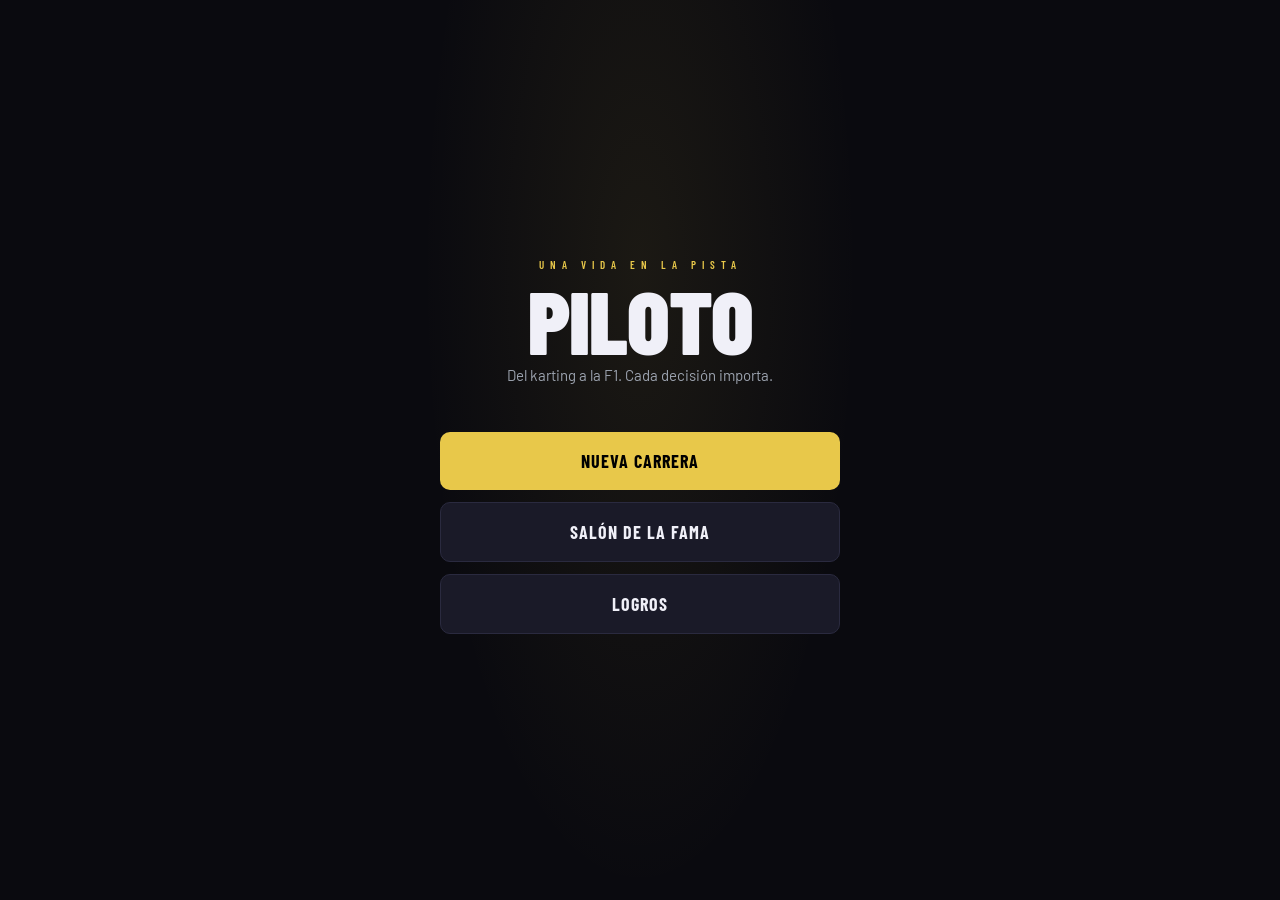
<file: index.html>
<!DOCTYPE html>
<html lang="es">

<head>
  <meta charset="UTF-8">
  <meta name="viewport" content="width=device-width, initial-scale=1.0, maximum-scale=1.0, user-scalable=no">
  <title>PILOTO — Tu carrera deportiva</title>
  <link rel="stylesheet" href="styles.css">
</head>

<body>
  <div id="app">

    <!-- TOP BAR (shown after creation) -->
    <div class="topbar" id="topbar" style="display:none">
      <div>
        <div class="pilot-name" id="tb-name">—</div>
        <div class="label"><span id="tb-academy" style="margin-right:4px"></span><span id="tb-cat">—</span></div>
      </div>
      <div style="display:flex;gap:16px;align-items:center">
        <div class="label" style="font-size:14px;color:var(--accent)">OVR: <span id="tb-ovr">40</span></div>
        <div class="label" style="font-size:14px;color:var(--accent)">⭐ <span id="tb-rep">0</span></div>
        <div class="money" id="tb-money">$0</div>
      </div>
    </div>

    <!-- CATEGORY PATH (shown in game) -->
    <div style="padding: 8px 20px 0; display:none" id="path-bar">
      <div class="path-row" id="path-row"></div>
    </div>

    <!-- ══════════════════════════════════════════════
       SCREEN: TITLE
  ══════════════════════════════════════════════ -->
    <div class="screen active" id="screen-title">
      <div class="label eyebrow">Una vida en la pista</div>
      <div class="display">PILOTO</div>
      <div class="tagline">Del karting a la F1. Cada decisión importa.</div>
      <div class="title-actions">
        <button class="btn btn-primary" onclick="goto('screen-create')">NUEVA CARRERA</button>
        <button class="btn btn-secondary" onclick="showHallOfFame()" style="margin-top:12px;width:100%">SALÓN DE LA
          FAMA</button>
        <button class="btn btn-secondary" onclick="showAchievements()" style="margin-top:12px;width:100%">LOGROS</button>
      </div>
    </div>

    <!-- ══════════════════════════════════════════════
       SCREEN: CREATE PILOT
  ══════════════════════════════════════════════ -->
    <div class="screen" id="screen-create">
      <div class="stripe"></div>
      <div class="heading" style="margin-bottom:6px">Tu piloto</div>
      <div class="sub" style="margin-bottom:24px">Configurá tu carrera antes de empezar</div>

      <div class="scroll-content">
        <div class="section-title">Apellido</div>
        <input type="text" id="pilot-name" placeholder="Apellido" maxlength="24" style="margin-bottom:20px">

        <div class="section-title">Número de carrera</div>
        <input type="number" id="pilot-number" placeholder="Nº" min="1" max="99" style="margin-bottom:20px">

        <div class="section-title">Nacionalidad</div>
        <div class="nat-grid" id="nat-grid" style="margin-bottom:24px"></div>

        <div class="section-title">Talento inicial</div>
        <div id="talent-list"></div>
        <div style="height:24px"></div>
      </div>
      <button class="btn btn-primary" onclick="startGame()" style="margin-top:12px">COMENZAR</button>
    </div>

    <!-- ══════════════════════════════════════════════
       SCREEN: PRESEASON
  ══════════════════════════════════════════════ -->
    <div class="screen" id="screen-preseason">
      <div class="stripe"></div>
      <div class="label" id="pre-season-label">Temporada 2024</div>
      <div class="heading" id="pre-cat-label" style="margin-bottom:4px">Karting</div>
      <div class="sub" id="pre-team-label" style="margin-bottom:20px">Equipo: —</div>

      <hr class="thin" style="margin-top:0">
      <div class="section-title">Estadísticas del piloto</div>
      <div id="stats-display" style="margin-bottom:20px"></div>

      <hr class="thin">
      <div class="section-title">Pretemporada — elige UNA actividad</div>
      <div id="preseason-activities" class="scroll-content" style="flex: none; margin-bottom: 20px;"></div>

      
      <button class="btn btn-ghost btn-sm" onclick="goto('screen-upgrades')" style="margin-top:8px">🔧 Comprar mejoras
        ($<span id="money-display2">0</span>)</button>
    </div>

    <!-- ══════════════════════════════════════════════
       SCREEN: SIMULATING
  ══════════════════════════════════════════════ -->
    <div class="screen" id="screen-simulating"
      style="justify-content:center;align-items:center;text-align:center;gap:20px">
      <div class="label">Simulando temporada</div>
      <div class="heading" id="sim-cat">Formula Regional</div>
      <div style="width:100%;background:var(--border);border-radius:2px;overflow:hidden;height:3px;margin:8px 0">
        <div class="load-bar" id="load-bar" style="--dur:200s"></div>
      </div>
      <div class="sub" id="sim-status">Calculando resultados...</div>
    </div>

    <!-- ══════════════════════════════════════════════
       SCREEN: SEASON SUMMARY
  ══════════════════════════════════════════════ -->
    <div class="screen" id="screen-summary">
      <div class="label" id="sum-season-label">Temporada 2024</div>
      <div class="heading" id="sum-cat-label" style="margin-bottom:16px">Karting</div>

      <div class="scroll-content">
        <div style="text-align:center" id="sum-verdict-wrap"></div>
        <div id="sum-hero"></div>
        <div class="stat-grid-3" id="sum-grid" style="margin-bottom:16px"></div>

        <div id="sum-accordions"></div>
        <div id="sum-highlights"></div>
      </div>

      <button class="btn btn-primary" onclick="afterSummary()" id="btn-continue" style="margin-top:12px">CONTINUAR →</button>
    </div>
    <canvas id="confetti-canvas" style="display:none"></canvas>


    <!-- ══════════════════════════════════════════════
       SCREEN: RANDOM EVENT
  ══════════════════════════════════════════════ -->
    <div class="screen" id="screen-event" style="justify-content:center">
      <div class="label" style="margin-bottom:8px">Evento especial</div>
      <div class="card" style="margin-bottom:24px">
        <div style="font-size:36px;margin-bottom:8px" id="ev-icon">⚡</div>
        <div class="heading" id="ev-title" style="margin-bottom:8px">Título del evento</div>
        <div class="sub" id="ev-desc">Descripción del evento que ocurrió en la temporada.</div>
      </div>
      <div class="section-title">Tu decisión</div>
      <div id="ev-choices"></div>
    </div>

    <!-- ══════════════════════════════════════════════
       SCREEN: MINIGAME
  ══════════════════════════════════════════════ -->

    

    <div class="screen" id="screen-minigame" style="justify-content:center">
      <div class="label" style="margin-bottom:8px">🏁 Momento decisivo</div>
      <div class="card" style="margin-bottom:24px;border-color:var(--accent)">
        <div style="font-size:32px;margin-bottom:8px" id="mg-icon">🏎️</div>
        <div class="heading" id="mg-title" style="margin-bottom:6px">Título</div>
        <div class="sub" id="mg-desc">Descripción</div>
      </div>
      <div class="section-title">¿Qué hacés?</div>
      <div id="mg-choices"></div>
    </div>

    <!-- ══════════════════════════════════════════════
       SCREEN: INTERACTIVE MINIGAME INTRO
  ══════════════════════════════════════════════ -->
    <div class="screen" id="screen-img-intro" style="justify-content:center;align-items:center;text-align:center">
      <div class="label" style="margin-bottom:8px" id="img-intro-label">🏎️ Minijuego Interactivo</div>
      <div style="font-size:72px;margin-bottom:20px" id="img-intro-icon">🚦</div>
      <div class="heading" style="margin-bottom:12px;font-size:24px" id="img-intro-title">Título</div>
      <div class="card" style="margin-bottom:24px;text-align:left" id="img-intro-card">
        <div class="sub" style="margin-bottom:16px" id="img-intro-situation">Situación...</div>
        <div style="border-top:1px solid var(--border);padding-top:14px;margin-top:4px">
          <div class="label" style="margin-bottom:8px;color:var(--accent)">🎮 Cómo jugar</div>
          <div class="sub" id="img-intro-instructions">Instrucciones...</div>
        </div>
      </div>
      <button class="btn btn-primary" id="img-intro-btn" style="max-width:280px">¡EMPEZAR!</button>
    </div>

    <!-- ══════════════════════════════════════════════
       SCREEN: INTERACTIVE MINIGAME PLAY
  ══════════════════════════════════════════════ -->
    <div class="screen" id="screen-img-play" style="justify-content:center;align-items:center;text-align:center">
      <div class="label" style="margin-bottom:8px" id="img-play-label">🏁 En pista</div>
      <div id="img-countdown" style="display:none;position:fixed;inset:0;background:rgba(0,0,0,0.85);z-index:100;align-items:center;justify-content:center;flex-direction:column">
        <div class="label" style="margin-bottom:12px;color:var(--muted)">Preparáte...</div>
        <div id="img-countdown-num" style="font-family:'Barlow Condensed',sans-serif;font-weight:900;font-size:120px;color:var(--accent);line-height:1">3</div>
      </div>
      <div id="img-game-area" style="width:100%;max-width:360px"></div>
    </div>

    <!-- ══════════════════════════════════════════════
       SCREEN: CONTRACTS
  ══════════════════════════════════════════════ -->
    <div class="screen" id="screen-contracts">
      <div class="stripe"></div>
      <div class="heading" style="margin-bottom:4px">Ofertas de equipos</div>
      <div class="sub" style="margin-bottom:24px">Elegí dónde correr la próxima temporada</div>
      <div id="contracts-list" class="scroll-content"></div>
    </div>

    <!-- ══════════════════════════════════════════════
       SCREEN: UPGRADES
  ══════════════════════════════════════════════ -->
    <div class="screen" id="screen-upgrades">
      <div class="stripe"></div>
      <div class="heading" style="margin-bottom:4px">Mejoras personales</div>
      <div class="sub" style="margin-bottom:6px">Inversiones que te acompañan toda la carrera</div>
      <div class="label" style="margin-bottom:20px">Dinero disponible: <span id="upgrade-money"
          style="color:var(--accent)">$0</span></div>
      <div class="scroll-content">
        <div id="upgrades-list"></div>
      </div>
      <button class="btn btn-secondary" onclick="goto('screen-preseason')" style="margin-top:12px">← VOLVER</button>
    </div>

    <!-- ══════════════════════════════════════════════
       SCREEN: RETIREMENT
  ══════════════════════════════════════════════ -->
    <div class="screen" id="screen-retirement">
      <div class="label" style="margin-bottom:4px" id="ret-years">2024 — 2030</div>
      <div class="heading" style="margin-bottom:16px" id="ret-name">Marco Rossi</div>

      <div id="ret-legacy-banner" style="margin-bottom:20px"></div>

      <div class="section-title">Carrera completa</div>
      <div class="card" style="margin-bottom:16px">
        <div id="ret-stats-rows"></div>
      </div>

      <div class="section-title">Historia</div>
      <div class="card" style="margin-bottom:24px">
        <div id="ret-history-rows"></div>
      </div>

      <div class="section-title">Línea de tiempo</div>
      <div class="card" style="margin-bottom:24px; max-height: 400px; overflow-y: auto;">
        <div id="ret-timeline-rows"></div>
      </div>

      <button class="btn btn-primary" style="width:100%" onclick="endCareerAndSave()">VOLVER AL MENÚ</button>
    </div>

    <!-- ══════════════════════════════════════════════
       SCREEN: HALL OF FAME
  ══════════════════════════════════════════════ -->
    <div class="screen" id="screen-hof">
      <div class="stripe"></div>
      <div class="heading" style="margin-bottom:6px">Salón de la Fama</div>
      <div class="sub" style="margin-bottom:24px">Leyendas que dejaron su marca en la pista</div>

      <div class="scroll-content" id="hof-list" style="margin-bottom:24px; padding-bottom:80px">
        <!-- Leyendas inyectadas acá -->
      </div>

      <div style="position:absolute;bottom:20px;left:20px;right:20px;">
        <button class="btn btn-secondary" style="width:100%" onclick="goto('screen-title')">VOLVER AL MENÚ</button>
      </div>
    </div>

  
    <!-- ══════════════════════════════════════════════
       SCREEN: ACHIEVEMENTS
  ══════════════════════════════════════════════ -->
    <div class="screen" id="screen-achievements">
      <div class="stripe"></div>
      <div class="heading" style="margin-bottom:6px">Tus Logros</div>
      <div class="sub" style="margin-bottom:24px">Tus marcas históricas como piloto</div>

      <div class="scroll-content" id="achievements-list" style="margin-bottom:24px; padding-bottom:80px">
        <!-- Progreso + Logros se inyectan acá -->
      </div>
      
      <div class="fixed-bottom">
        <button class="btn btn-secondary" onclick="goto('screen-title')">VOLVER</button>
      </div>
    </div>
    
    <div id="toast-container"></div>
    <div id="ach-modal-overlay" class="ach-modal-overlay" onclick="closeAchievementModal()"></div>
    <div id="standings-modal-overlay" class="ach-modal-overlay" onclick="closeStandingsModal()"></div>

  </div><!-- #app -->

  <script src="script.js?v=1788400763429"></script>
</body>

</html>
</file>
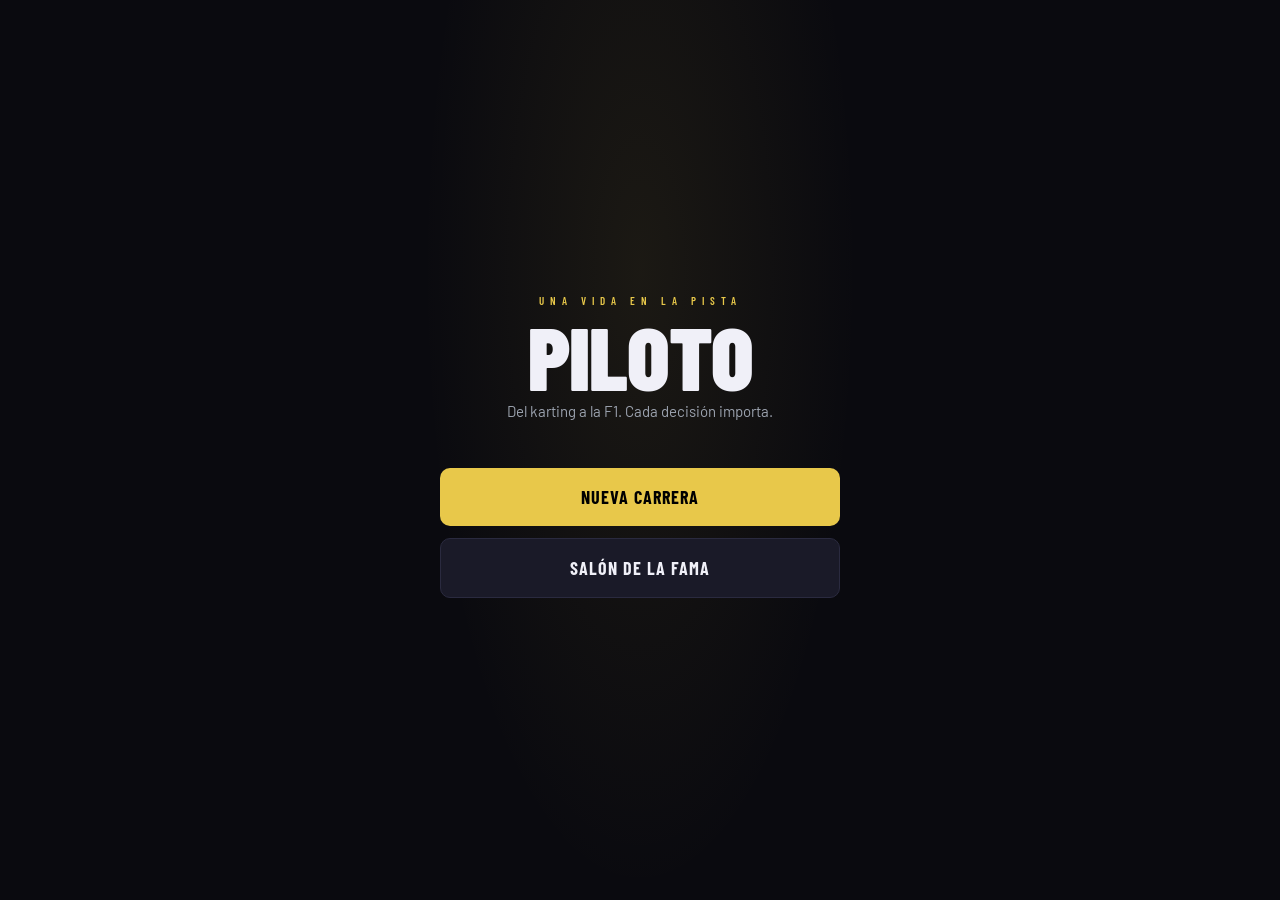
<file: piloto.html>
<!DOCTYPE html>
<html lang="es">

<head>
  <meta charset="UTF-8">
  <meta name="viewport" content="width=device-width, initial-scale=1.0, maximum-scale=1.0, user-scalable=no">
  <title>PILOTO — Tu carrera deportiva</title>
  <link rel="stylesheet" href="styles.css">
</head>

<body>
  <div id="app">

    <!-- TOP BAR (shown after creation) -->
    <div class="topbar" id="topbar" style="display:none">
      <div>
        <div class="pilot-name" id="tb-name">—</div>
        <div class="label" id="tb-cat">—</div>
      </div>
      <div style="display:flex;gap:16px;align-items:center">
        <div class="label" style="font-size:14px;color:var(--accent)">OVR: <span id="tb-ovr">40</span></div>
        <div class="label" style="font-size:14px;color:var(--accent)">⭐ <span id="tb-rep">0</span></div>
        <div class="money" id="tb-money">$0</div>
      </div>
    </div>

    <!-- CATEGORY PATH (shown in game) -->
    <div style="padding: 8px 20px 0; display:none" id="path-bar">
      <div class="path-row" id="path-row"></div>
    </div>

    <!-- ══════════════════════════════════════════════
       SCREEN: TITLE
  ══════════════════════════════════════════════ -->
    <div class="screen active" id="screen-title">
      <div class="label eyebrow">Una vida en la pista</div>
      <div class="display">PILOTO</div>
      <div class="tagline">Del karting a la F1. Cada decisión importa.</div>
      <div class="title-actions">
        <button class="btn btn-primary" onclick="goto('screen-create')">NUEVA CARRERA</button>
        <button class="btn btn-secondary" onclick="showHallOfFame()" style="margin-top:12px;width:100%">SALÓN DE LA
          FAMA</button>
      </div>
    </div>

    <!-- ══════════════════════════════════════════════
       SCREEN: CREATE PILOT
  ══════════════════════════════════════════════ -->
    <div class="screen" id="screen-create">
      <div class="stripe"></div>
      <div class="heading" style="margin-bottom:6px">Tu piloto</div>
      <div class="sub" style="margin-bottom:24px">Configurá tu carrera antes de empezar</div>

      <div class="scroll-content">
        <div class="section-title">Nombre</div>
        <input type="text" id="pilot-name" placeholder="ej. Marco Rossi" maxlength="24" style="margin-bottom:20px">

        <div class="section-title">Número de carrera</div>
        <input type="number" id="pilot-number" placeholder="44" min="1" max="99" style="margin-bottom:20px">

        <div class="section-title">Nacionalidad</div>
        <div class="nat-grid" id="nat-grid" style="margin-bottom:24px"></div>

        <div class="section-title">Talento inicial</div>
        <div id="talent-list"></div>
        <div style="height:24px"></div>
      </div>
      <button class="btn btn-primary" onclick="startGame()" style="margin-top:12px">COMENZAR</button>
    </div>

    <!-- ══════════════════════════════════════════════
       SCREEN: PRESEASON
  ══════════════════════════════════════════════ -->
    <div class="screen" id="screen-preseason">
      <div class="stripe"></div>
      <div class="label" id="pre-season-label">Temporada 2024</div>
      <div class="heading" id="pre-cat-label" style="margin-bottom:4px">Karting</div>
      <div class="sub" id="pre-team-label" style="margin-bottom:20px">Equipo: —</div>

      <hr class="thin" style="margin-top:0">
      <div class="section-title">Estadísticas del piloto</div>
      <div id="stats-display" style="margin-bottom:20px"></div>

      <hr class="thin">
      <div class="section-title">Pretemporada — elige UNA actividad</div>
      <div id="preseason-activities" class="scroll-content"></div>

      <button class="btn btn-primary" id="btn-simulate" onclick="runSimulation()" style="margin-top:12px"
        disabled>SIMULAR TEMPORADA</button>
      <button class="btn btn-ghost btn-sm" onclick="goto('screen-upgrades')" style="margin-top:8px">🔧 Comprar mejoras
        ($<span id="money-display2">0</span>)</button>
    </div>

    <!-- ══════════════════════════════════════════════
       SCREEN: SIMULATING
  ══════════════════════════════════════════════ -->
    <div class="screen" id="screen-simulating"
      style="justify-content:center;align-items:center;text-align:center;gap:20px">
      <div class="label">Simulando temporada</div>
      <div class="heading" id="sim-cat">Formula Regional</div>
      <div style="width:100%;background:var(--border);border-radius:2px;overflow:hidden;height:3px;margin:8px 0">
        <div class="load-bar" id="load-bar" style="--dur:200s"></div>
      </div>
      <div class="sub" id="sim-status">Calculando resultados...</div>
    </div>

    <!-- ══════════════════════════════════════════════
       SCREEN: SEASON SUMMARY
  ══════════════════════════════════════════════ -->
    <div class="screen" id="screen-summary">
      <div class="label" id="sum-season-label">Temporada 2024</div>
      <div class="heading" id="sum-cat-label" style="margin-bottom:16px">Karting</div>

      <div class="stat-grid" id="sum-grid" style="margin-bottom:16px"></div>
      <div class="card" style="margin-bottom:16px">
        <div id="sum-extra-rows"></div>
      </div>

      <div id="sum-event-block"></div>

      <button class="btn btn-primary" onclick="afterSummary()" id="btn-continue">CONTINUAR →</button>
    </div>

    <!-- ══════════════════════════════════════════════
       SCREEN: RANDOM EVENT
  ══════════════════════════════════════════════ -->
    <div class="screen" id="screen-event" style="justify-content:center">
      <div class="label" style="margin-bottom:8px">Evento especial</div>
      <div class="card" style="margin-bottom:24px">
        <div style="font-size:36px;margin-bottom:8px" id="ev-icon">⚡</div>
        <div class="heading" id="ev-title" style="margin-bottom:8px">Título del evento</div>
        <div class="sub" id="ev-desc">Descripción del evento que ocurrió en la temporada.</div>
      </div>
      <div class="section-title">Tu decisión</div>
      <div id="ev-choices"></div>
    </div>

    <!-- ══════════════════════════════════════════════
       SCREEN: MINIGAME
  ══════════════════════════════════════════════ -->
    <div class="screen" id="screen-minigame" style="justify-content:center">
      <div class="label" style="margin-bottom:8px">🏁 Momento decisivo</div>
      <div class="card" style="margin-bottom:24px;border-color:var(--accent)">
        <div style="font-size:32px;margin-bottom:8px" id="mg-icon">🏎️</div>
        <div class="heading" id="mg-title" style="margin-bottom:6px">Título</div>
        <div class="sub" id="mg-desc">Descripción</div>
      </div>
      <div class="section-title">¿Qué hacés?</div>
      <div id="mg-choices"></div>
    </div>

    <!-- ══════════════════════════════════════════════
       SCREEN: CONTRACTS
  ══════════════════════════════════════════════ -->
    <div class="screen" id="screen-contracts">
      <div class="stripe"></div>
      <div class="heading" style="margin-bottom:4px">Ofertas de equipos</div>
      <div class="sub" style="margin-bottom:24px">Elegí dónde correr la próxima temporada</div>
      <div id="contracts-list" class="scroll-content"></div>
    </div>

    <!-- ══════════════════════════════════════════════
       SCREEN: UPGRADES
  ══════════════════════════════════════════════ -->
    <div class="screen" id="screen-upgrades">
      <div class="stripe"></div>
      <div class="heading" style="margin-bottom:4px">Mejoras personales</div>
      <div class="sub" style="margin-bottom:6px">Inversiones que te acompañan toda la carrera</div>
      <div class="label" style="margin-bottom:20px">Dinero disponible: <span id="upgrade-money"
          style="color:var(--accent)">$0</span></div>
      <div class="scroll-content">
        <div id="upgrades-list"></div>
      </div>
      <button class="btn btn-secondary" onclick="goto('screen-preseason')" style="margin-top:12px">← VOLVER</button>
    </div>

    <!-- ══════════════════════════════════════════════
       SCREEN: RETIREMENT
  ══════════════════════════════════════════════ -->
    <div class="screen" id="screen-retirement">
      <div class="label" style="margin-bottom:4px" id="ret-years">2024 — 2030</div>
      <div class="heading" style="margin-bottom:16px" id="ret-name">Marco Rossi</div>

      <div id="ret-legacy-banner" style="margin-bottom:20px"></div>

      <div class="section-title">Carrera completa</div>
      <div class="card" style="margin-bottom:16px">
        <div id="ret-stats-rows"></div>
      </div>

      <div class="section-title">Historia</div>
      <div class="card" style="margin-bottom:24px">
        <div id="ret-history-rows"></div>
      </div>

      <div class="section-title">Línea de tiempo</div>
      <div class="card" style="margin-bottom:24px; max-height: 400px; overflow-y: auto;">
        <div id="ret-timeline-rows"></div>
      </div>

      <button class="btn btn-primary" style="width:100%" onclick="endCareerAndSave()">VOLVER AL MENÚ</button>
    </div>

    <!-- ══════════════════════════════════════════════
       SCREEN: HALL OF FAME
  ══════════════════════════════════════════════ -->
    <div class="screen" id="screen-hof">
      <div class="stripe"></div>
      <div class="heading" style="margin-bottom:6px">Salón de la Fama</div>
      <div class="sub" style="margin-bottom:24px">Leyendas que dejaron su marca en la pista</div>

      <div class="scroll-content" id="hof-list" style="margin-bottom:24px; padding-bottom:80px">
        <!-- Leyendas inyectadas acá -->
      </div>

      <div style="position:absolute;bottom:20px;left:20px;right:20px;">
        <button class="btn btn-secondary" style="width:100%" onclick="goto('screen-title')">VOLVER AL MENÚ</button>
      </div>
    </div>

  </div><!-- #app -->

  <script src="script.js"></script>
</body>

</html>
</file>
<file: styles.css>
@import url('https://fonts.googleapis.com/css2?family=Barlow+Condensed:wght@300;400;600;700;900&family=Barlow:wght@300;400;500;600&display=swap');

  :root {
    --bg:       #0a0a0f;
    --surface:  #13131c;
    --card:     #1a1a28;
    --border:   #2a2a3f;
    --accent:   #e8c84a;
    --accent2:  #e84a4a;
    --text:     #f0f0f8;
    --muted:    #9ca3af;
    --green:    #4ade80; --success: #4ade80;
    --blue:     #60a5fa; --danger: #ef4444; --warning: #facc15; --fail: #f87171;
    --r: 10px;
  }

  * { box-sizing: border-box; margin: 0; padding: 0; -webkit-tap-highlight-color: transparent; }

  body {
    background: var(--bg);
    color: var(--text);
    font-family: 'Barlow', sans-serif;
    min-height: 100vh;
    display: flex;
    flex-direction: column;
    align-items: center;
    justify-content: flex-start;
    padding: 0;
    overflow-x: hidden;
    touch-action: manipulation;
  }

  #app {
    width: 100%;
    max-width: 440px;
    min-height: 100vh;
    display: flex;
    flex-direction: column;
    position: relative;
  }

  /* ── SCREENS ── */
  .screen {
    display: none;
    flex-direction: column;
    flex: 1;
    padding: 24px 20px 32px;
    animation: fadeIn .25s ease;
  }
  .screen.active { display: flex; }
  @keyframes fadeIn { from { opacity:0; transform:translateY(8px); } to { opacity:1; transform:none; } }

  /* ── TYPOGRAPHY ── */
  .display {
    font-family: 'Barlow Condensed', sans-serif;
    font-weight: 900;
    font-size: 56px;
    line-height: .95;
    letter-spacing: -1px;
    text-transform: uppercase;
  }
  .label {
    font-family: 'Barlow Condensed', sans-serif;
    font-weight: 600;
    font-size: 11px;
    letter-spacing: 3px;
    text-transform: uppercase;
    color: var(--muted);
  }
  .heading {
    font-family: 'Barlow Condensed', sans-serif;
    font-weight: 700;
    font-size: 28px;
    text-transform: uppercase;
    letter-spacing: .5px;
  }
  .sub { font-size: 14px; color: var(--muted); line-height: 1.5; }

  /* ── BUTTONS ── */
  .btn {
    width: 100%;
    padding: 18px 20px;
    border: none;
    border-radius: var(--r);
    font-family: 'Barlow Condensed', sans-serif;
    font-weight: 700;
    font-size: 18px;
    letter-spacing: 1px;
    text-transform: uppercase;
    cursor: pointer;
    transition: transform .1s, opacity .1s;
    outline: none;
    touch-action: manipulation;
    -webkit-user-select: none;
    user-select: none;
  }
  .btn:active { transform: scale(.97); opacity: .85; }
  .btn-primary { background: var(--accent); color: #000; }
  .btn-secondary { background: var(--card); color: var(--text); border: 1px solid var(--border); }
  .btn-danger { background: var(--accent2); color: #fff; }
  .btn-ghost { background: transparent; color: var(--muted); font-size: 14px; border: 1px solid var(--border); }
  .btn + .btn { margin-top: 10px; }
  .btn-sm { padding: 12px 16px; font-size: 15px; }

  /* ── CARDS ── */
  .card {
    background: var(--card);
    border: 1px solid var(--border);
    border-radius: var(--r);
    padding: 18px;
  }
  .card + .card { margin-top: 10px; }
  .card.selected { border-color: var(--accent); }
  .card.selectable { cursor: pointer; transition: border-color .15s; }
  .card.selectable:active, .card.selectable.touch-hover { border-color: var(--accent); }

  /* ── DIVIDER ── */
  hr.thin { border: none; border-top: 1px solid var(--border); margin: 20px 0; }

  /* ── STAT ROW ── */
  .stat-grid { display: grid; grid-template-columns: 1fr 1fr; gap: 10px; }
  .stat-box { background: var(--surface); border-radius: 8px; padding: 14px 12px; }
  .stat-box .val {
    font-family: 'Barlow Condensed', sans-serif;
    font-weight: 900;
    font-size: 32px;
    color: var(--accent);
    line-height: 1;
  }
  .stat-box .val.good { color: var(--green); }
  .stat-box .val.bad  { color: var(--accent2); }
  .stat-box .key { font-size: 11px; color: var(--muted); margin-top: 3px; letter-spacing: 1px; text-transform: uppercase; }

  /* ── SKILL BARS ── */
  .skill-row { display: flex; align-items: center; gap: 10px; margin-bottom: 10px; }
  .skill-name { font-size: 13px; color: var(--muted); width: 90px; flex-shrink: 0; }
  .skill-bar { flex: 1; height: 6px; background: var(--border); border-radius: 3px; overflow: hidden; }
  .skill-fill { height: 100%; background: var(--accent); border-radius: 3px; transition: width .4s ease; }
  .skill-val { font-family: 'Barlow Condensed', sans-serif; font-weight: 700; font-size: 15px; width: 28px; text-align: right; }

  /* ── BADGE ── */
  .badge {
    display: inline-block;
    padding: 3px 10px;
    border-radius: 20px;
    font-size: 11px;
    font-weight: 600;
    letter-spacing: 1px;
    text-transform: uppercase;
  }
  .badge-gold { background: rgba(232,200,74,.15); color: var(--accent); border: 1px solid rgba(232,200,74,.3); }
  .badge-red  { background: rgba(232,74,74,.15);  color: var(--accent2); border: 1px solid rgba(232,74,74,.3); }
  .badge-green{ background: rgba(74,232,122,.15); color: var(--green);  border: 1px solid rgba(74,232,122,.3); }
  .badge-blue { background: rgba(74,144,232,.15); color: var(--blue);   border: 1px solid rgba(74,144,232,.3); }
  .badge-grey { background: rgba(112,112,160,.15); color: var(--muted);  border: 1px solid var(--border); }

  /*  TOP BAR  */
  .topbar {
    display: flex;
    align-items: center;
    justify-content: space-between;
    padding: 16px 20px 0;
    flex-shrink: 0;
    transition: box-shadow 0.5s ease-out, border-color 0.5s ease-out;
    border-top: 1px solid var(--team-color, transparent);
    border-bottom: 1px solid var(--team-color, transparent);
    box-shadow: 0 4px 15px -5px var(--team-color-shadow, transparent);
  }
  .topbar .pilot-name { font-family: 'Barlow Condensed',sans-serif; font-weight: 700; font-size: 17px; letter-spacing: .5px; }
  .topbar .money { font-variant-numeric: tabular-nums; font-family: 'Barlow Condensed',sans-serif; font-size: 17px; font-weight: 600; color: var(--accent); }

  /* ── PROGRESS PATH ── */
  .path-row { display: flex; gap: 4px; align-items: center; justify-content: space-evenly; overflow-x: auto; padding-bottom: 4px; scrollbar-width: none; -webkit-overflow-scrolling: touch; }
  .path-row::-webkit-scrollbar { display: none; }
  .path-step { font-size: 12px; font-weight: 700; letter-spacing: .5px; padding: 5px 12px; border-radius: 20px; white-space: nowrap; flex-shrink: 0; display:inline-flex; align-items:center; gap:5px; }
  .path-step.done { background: rgba(74,232,122,.1); color: var(--green); }
  .path-step.current { background: var(--accent); color: #000; }
  .path-step.future { background: var(--surface); color: var(--muted); }
  .path-arrow { color: var(--muted); font-size: 14px; flex-shrink: 0; }

  /* ── RARITY ── */
  .rarity-common    { border-left: 3px solid var(--border); }
  .rarity-rare      { border-left: 3px solid var(--blue); }
  .rarity-legendary { border-left: 3px solid var(--accent); }

  /* ── OFFER CARD ── */
  .offer-card { position: relative; }
  .offer-star { color: var(--accent); font-size: 14px; }
  .offer-prob { font-size: 13px; }

  /* ── MINIGAME ── */
  .minigame-choice { padding: 20px; background: var(--card); border: 1px solid var(--border); border-radius: var(--r); cursor: pointer; transition: border-color .15s, transform .1s; text-align: left; }
  .minigame-choice:active { transform: scale(.97); }
  .minigame-choice h3 { font-family: 'Barlow Condensed',sans-serif; font-weight: 700; font-size: 20px; }
  .minigame-choice p { font-size: 13px; color: var(--muted); margin-top: 4px; }
  .minigame-choice + .minigame-choice { margin-top: 10px; }

  /* ── COUNTDOWN FLASH ── */
  @keyframes flashIn {
    0%   { opacity:0; transform:scale(1.3); }
    40%  { opacity:1; transform:scale(1); }
    80%  { opacity:1; }
    100% { opacity:0; }
  }
  .flash-number {
    position: fixed;
    top: 50%; left: 50%;
    transform: translate(-50%,-50%);
    font-family: 'Barlow Condensed',sans-serif;
    font-weight: 900;
    font-size: 120px;
    color: var(--accent);
    pointer-events: none;
    animation: flashIn 1s ease forwards;
    z-index: 100;
  }

  /* ── SPIN ANIMATION ── */
  @keyframes spin { to { transform: rotate(360deg); } }
  .spinner { width: 32px; height: 32px; border: 3px solid var(--border); border-top-color: var(--accent); border-radius: 50%; animation: spin .8s linear infinite; margin: 0 auto; }

  /* ── SCREEN: TITLE ── */
  #screen-title {
    justify-content: center;
    align-items: center;
    text-align: center;
    gap: 0;
    background: radial-gradient(ellipse at 50% 30%, rgba(232,200,74,.08) 0%, transparent 70%);
  }
  #screen-title .eyebrow { letter-spacing: 6px; color: var(--accent); margin-bottom: 12px; }
  #screen-title .display { font-size: 88px; line-height: .85; margin-bottom: 8px; }
  #screen-title .tagline { font-size: 15px; color: var(--muted); margin-bottom: 48px; }
  #screen-title .title-actions { width: 100%; }

  /* ── STRIPE ACCENT ── */
  .stripe { width: 40px; height: 4px; background: var(--accent); border-radius: 2px; margin-bottom: 16px; }

  /* ── NATIONALITY GRID ── */
  .nat-grid { display: grid; grid-template-columns: repeat(4, 1fr); gap: 8px; max-height: 140px; overflow-y: auto; padding-right: 4px; }
  .nat-grid::-webkit-scrollbar { width: 6px; }
  .nat-grid::-webkit-scrollbar-thumb { background: var(--border); border-radius: 3px; }
  .nat-btn { background: var(--surface); border: 1px solid var(--border); border-radius: 8px; padding: 10px 4px; text-align: center; cursor: pointer; font-size: 20px; transition: border-color .15s; }
  .nat-btn.selected { border-color: var(--accent); background: rgba(232,200,74,.08); }
  .nat-btn span { display: block; font-size: 10px; color: var(--muted); margin-top: 2px; }

  /* ── TALENT GRID ── */
  .talent-btn { background: var(--card); border: 1px solid var(--border); border-radius: var(--r); padding: 16px; cursor: pointer; transition: border-color .15s; text-align: left; }
  .talent-btn + .talent-btn { margin-top: 8px; }
  .talent-btn.selected { border-color: var(--accent); }
  .talent-btn h3 { font-family: 'Barlow Condensed',sans-serif; font-weight: 700; font-size: 18px; }
  .talent-btn p  { font-size: 13px; color: var(--muted); margin-top: 3px; }
  .talent-btn .bonus { font-size: 13px; color: var(--green); font-weight: 600; margin-top: 6px; }

  /* INPUT */
  input[type=text], input[type=number] {
    width: 100%;
    background: var(--surface);
    border: 1px solid var(--border);
    border-radius: 8px;
    padding: 16px;
    color: var(--text);
    font-family: 'Barlow',sans-serif;
    font-size: 18px;
    outline: none;
    transition: border-color .15s;
  }
  input[type=text]:focus, input[type=number]:focus { border-color: var(--accent); }

  /* ── UPGRADE LIST ── */
  .upgrade-item { display: flex; align-items: center; gap: 12px; padding: 14px 0; border-bottom: 1px solid var(--border); }
  .upgrade-item:last-child { border-bottom: none; }
  .upgrade-icon { font-size: 28px; }
  .upgrade-info { flex: 1; }
  .upgrade-info h4 { font-size: 15px; font-weight: 600; }
  .upgrade-info p  { font-size: 12px; color: var(--muted); margin-top: 2px; }
  .upgrade-price { font-family: 'Barlow Condensed',sans-serif; font-weight: 700; font-size: 16px; color: var(--accent); }
  .upgrade-buy { padding: 8px 14px; border: none; border-radius: 6px; background: var(--accent); color: #000; font-family: 'Barlow Condensed',sans-serif; font-weight: 700; font-size: 14px; cursor: pointer; }
  .upgrade-buy:disabled { background: var(--border); color: var(--muted); cursor: default; }
  .upgrade-buy.owned { background: var(--green); color: #000; }

  /* LEGACY BANNER */
  .legacy-banner {
    padding: 20px;
    border-radius: var(--r);
    text-align: center;
  }
  .legacy-promise  { background: linear-gradient(135deg,rgba(112,112,160,.15),rgba(112,112,160,.05)); border: 1px solid var(--border); }
  .legacy-good     { background: linear-gradient(135deg,rgba(74,144,232,.15),rgba(74,144,232,.05)); border: 1px solid rgba(74,144,232,.3); }
  .legacy-champion { background: linear-gradient(135deg,rgba(232,200,74,.15),rgba(232,200,74,.05)); border: 1px solid rgba(232,200,74,.3); }
  .legacy-legend   { background: linear-gradient(135deg,rgba(232,74,74,.15),rgba(232,74,74,.05)); border: 1px solid rgba(232,74,74,.3); }
  .legacy-icon { font-size: 48px; margin-bottom: 8px; }
  .legacy-title { font-family: 'Barlow Condensed',sans-serif; font-weight: 900; font-size: 32px; text-transform: uppercase; letter-spacing: 2px; }

  /* SCROLLABLE CONTENT */
  .scroll-content { overflow-y: auto; flex: 1; padding-bottom: 8px; scrollbar-width: none; }
  .scroll-content::-webkit-scrollbar { display: none; }

  /* ── SECTION TITLE ── */
  .section-title { font-family: 'Barlow Condensed',sans-serif; font-weight: 700; font-size: 13px; letter-spacing: 3px; text-transform: uppercase; color: var(--muted); margin-bottom: 12px; }

  /* ── RACE TRACK VISUALIZER ── */
  .race-track-wrap {
    width: 100%;
    background: var(--surface);
    border: 1px solid var(--border);
    border-radius: var(--r);
    padding: 8px;
    overflow: hidden;
  }
  .race-track-wrap canvas {
    display: block;
    width: 100%;
    height: auto;
  }

  /* ── LOADING BAR ── */
  @keyframes loadbar { from { width: 0%; } to { width: 100%; } }
  .load-bar { height: 3px; background: var(--accent); border-radius: 2px; animation: loadbar var(--dur, 2s) linear forwards; }

  /* result rows */
  .result-row { display: flex; justify-content: space-between; align-items: center; padding: 12px 0; border-bottom: 1px solid var(--border); }
  .result-row:last-child { border-bottom: none; }
  .result-row .r-label { font-size: 14px; color: var(--muted); }
  .result-row .r-val   { font-family: 'Barlow Condensed',sans-serif; font-weight: 700; font-size: 20px; }

  /* ── HOLOGRAPHIC CARDS ── */
  .holo-card {
    position: relative;
    overflow: hidden;
    transition: box-shadow 0.25s ease-out;
    border: 1px solid rgba(255, 255, 255, 0.1);
  }
  .holo-card::before {
    content: '';
    position: absolute;
    inset: 0;
    border-radius: inherit;
    box-shadow: inset 0 0 0 2px var(--team-color, transparent);
    opacity: 0.3;
    transition: opacity 0.3s;
    pointer-events: none;
    z-index: 2;
  }
  .holo-card:hover::before {
    opacity: 1;
  }
  /* Mobile touch hover effect */
  .holo-card:active::before, .holo-card.touch-hover::before {
    opacity: 1;
  }
  .holo-card:active::after, .holo-card.touch-hover::after {
    opacity: 1;
  }
  .holo-card:active, .holo-card.touch-hover {
    box-shadow: 0 10px 30px -10px var(--team-color, rgba(0,0,0,0.5)) !important;
    border-color: rgba(255, 255, 255, 0.1) !important;
  }
  .holo-card::after {
    content: '';
    position: absolute;
    inset: -50%;
    background: radial-gradient(
      circle at var(--mouseX, 50%) var(--mouseY, 50%),
      rgba(255, 255, 255, 0.4) 0%,
      rgba(255, 255, 255, 0.05) 30%,
      transparent 60%
    );
    opacity: 0;
    transition: opacity 0.3s;
    pointer-events: none;
    z-index: 1;
    mix-blend-mode: overlay;
  }
  .holo-card:hover::after {
    opacity: 1;
  }
  .holo-card.opportunity {
    animation: pulse-neon 2.5s infinite alternate ease-in-out;
  }
  @keyframes pulse-neon {
    0% { box-shadow: 0 0 5px var(--team-color, transparent), inset 0 0 2px var(--team-color, transparent); }
    100% { box-shadow: 0 0 18px var(--team-color, transparent), inset 0 0 8px var(--team-color, transparent); }
  }
  .holo-card:hover {
    box-shadow: 0 10px 30px -10px var(--team-color, rgba(0,0,0,0.5)) !important;
    border-color: rgba(255, 255, 255, 0.1) !important;
  }
  .holo-content {
    position: relative;
    z-index: 3;
    pointer-events: none; /* Let the card catch all mouse events */
  }
  .holo-content * {
    pointer-events: none; /* Sub-elements shouldn't block mouse movements */
  }
  /* ── STAT GRID (3-up variant for secondary summary stats) ── */
  .stat-grid-3 { display: grid; grid-template-columns: repeat(3, 1fr); gap: 8px; }

  /* ── SEASON VERDICT / HERO (summary screen) ── */
  .verdict-banner {
    text-align: center;
    padding: 8px 14px;
    border-radius: 20px;
    display: inline-flex;
    align-items: center;
    gap: 6px;
    font-family: 'Barlow Condensed', sans-serif;
    font-weight: 700;
    font-size: 13px;
    letter-spacing: 1.5px;
    text-transform: uppercase;
    margin-bottom: 14px;
  }
  .champ-hero {
    text-align: center;
    padding: 20px 16px;
    border-radius: var(--r);
    border: 1px solid var(--border);
    margin-bottom: 14px;
    position: relative;
    overflow: hidden;
  }
  .champ-hero .champ-num {
    font-family: 'Barlow Condensed', sans-serif;
    font-weight: 900;
    font-size: 64px;
    line-height: 1;
    margin: 6px 0 4px;
  }
  .champ-hero .champ-trend { font-size: 12px; font-weight: 600; }
  .standings-link {
    display: inline-block;
    font-size: 12px;
    font-weight: 700;
    color: var(--accent);
    letter-spacing: .5px;
    cursor: pointer;
    padding: 4px 10px;
    border-radius: 20px;
    border: 1px solid rgba(232, 200, 74, .3);
    background: rgba(232, 200, 74, .08);
    transition: background .15s, transform .1s;
  }
  .standings-link:active { transform: scale(.95); background: rgba(232, 200, 74, .18); }

  /* ── ACCORDION SECTIONS (summary screen) ── */
  details.acc {
    background: var(--card);
    border: 1px solid var(--border);
    border-radius: var(--r);
    margin-bottom: 10px;
    overflow: hidden;
  }
  details.acc summary {
    list-style: none;
    cursor: pointer;
    padding: 14px 16px;
    display: flex;
    align-items: center;
    justify-content: space-between;
    font-family: 'Barlow Condensed', sans-serif;
    font-weight: 700;
    font-size: 14px;
    letter-spacing: .5px;
    text-transform: uppercase;
    color: var(--text);
  }
  details.acc summary::-webkit-details-marker { display: none; }
  details.acc summary::after {
    content: '▾';
    color: var(--muted);
    font-size: 12px;
    transition: transform .2s;
  }
  details.acc[open] summary::after { transform: rotate(180deg); }
  details.acc .acc-body { padding: 0 16px 14px; }

  /* ── CONFETTI OVERLAY ── */
  #confetti-canvas {
    position: fixed;
    inset: 0;
    pointer-events: none;
    z-index: 200;
  }


/* ═══════════════════════════════════════════════════════════
   LOGROS (ACHIEVEMENTS)
═══════════════════════════════════════════════════════════ */

/* ── Progress summary ── */
.ach-progress-card {
  background: var(--card);
  border: 1px solid var(--border);
  border-radius: var(--r);
  padding: 14px 16px;
  margin-bottom: 20px;
}
.ach-progress-top {
  display: flex;
  justify-content: space-between;
  align-items: baseline;
  margin-bottom: 8px;
}
.ach-progress-label {
  font-family: 'Barlow Condensed', sans-serif;
  font-weight: 700;
  font-size: 13px;
  letter-spacing: 1.5px;
  text-transform: uppercase;
  color: var(--muted);
}
.ach-progress-count {
  font-family: 'Barlow Condensed', sans-serif;
  font-weight: 900;
  font-size: 20px;
  color: var(--accent);
}
.ach-progress-bar {
  height: 8px;
  background: var(--surface);
  border-radius: 4px;
  overflow: hidden;
}
.ach-progress-fill {
  height: 100%;
  background: linear-gradient(90deg, var(--accent2), var(--accent));
  border-radius: 4px;
  transition: width 0.5s ease;
}

/* ── Tier section groups ── */
.ach-section { margin-bottom: 22px; }
.ach-section-title {
  font-family: 'Barlow Condensed', sans-serif;
  font-weight: 700;
  font-size: 14px;
  letter-spacing: 2px;
  text-transform: uppercase;
  margin-bottom: 10px;
  display: flex;
  align-items: baseline;
  gap: 8px;
}
.ach-section-count { font-size: 12px; color: var(--muted); font-weight: 600; letter-spacing: 0; }
.tier-text-bronze   { color: #cd7f32; }
.tier-text-silver   { color: #c0c0c0; }
.tier-text-gold     { color: #ffd700; }
.tier-text-platinum { color: #c9efff; text-shadow: 0 0 8px rgba(201, 239, 255, 0.3); }

/* ── Card grid ── */
.achievement-grid {
  display: grid;
  grid-template-columns: repeat(3, 1fr);
  gap: 12px;
}
.ach-card {
  background: var(--card);
  border: 1px solid var(--border);
  border-radius: var(--r);
  padding: 14px 8px;
  text-align: center;
  transition: transform 0.12s ease, border-color 0.2s ease;
  position: relative;
  display: flex;
  flex-direction: column;
  align-items: center;
  justify-content: flex-start;
  cursor: pointer;
}
.ach-card:active { transform: scale(0.94); }
.ach-icon {
  font-size: 32px;
  margin-bottom: 8px;
}
.ach-title {
  font-family: 'Barlow Condensed', sans-serif;
  font-weight: 700;
  font-size: 13px;
  color: var(--text);
  text-transform: uppercase;
  line-height: 1.15;
}

.ach-card.tier-silver .ach-title,
.ach-card.tier-gold .ach-title,
.ach-card.tier-platinum .ach-title {
  color: #000;
}
.ach-tier {
  position: absolute;
  top: -6px;
  right: -6px;
  width: 20px;
  height: 20px;
  border-radius: 50%;
  border: 2px solid var(--bg);
}

.ach-card.locked {
  filter: grayscale(100%);
  opacity: 0.4;
  border-color: transparent;
}
.ach-card.locked .ach-tier {
  display: none;
}

.tier-bronze { background: #cd7f32; box-shadow: 0 0 5px #cd7f32; border-color: #cd7f32 !important; }
.tier-silver { background: #c0c0c0; box-shadow: 0 0 5px #c0c0c0; border-color: #c0c0c0 !important; }
.tier-gold   { background: #ffd700; box-shadow: 0 0 8px #ffd700; border-color: #ffd700 !important; }
.tier-platinum { background: #c9efff; box-shadow: 0 0 12px #4bcfff, inset 0 0 6px #fff; border-color: #c9efff !important; }

/* ── Emphasis modal (shown when tapping an achievement) ── */
.ach-modal-overlay {
  position: fixed;
  inset: 0;
  background: rgba(5, 5, 10, 0);
  backdrop-filter: blur(0px);
  display: flex;
  align-items: center;
  justify-content: center;
  padding: 24px;
  z-index: 300;
  pointer-events: none;
  transition: background 0.25s ease, backdrop-filter 0.25s ease;
}
.ach-modal-overlay.open {
  background: rgba(5, 5, 10, 0.72);
  backdrop-filter: blur(4px);
  pointer-events: auto;
}
.ach-modal {
  background: var(--card);
  border: 1px solid var(--border);
  border-radius: var(--r);
  padding: 28px 24px 24px;
  max-width: 320px;
  width: 100%;
  text-align: center;
  transform: scale(0.85) translateY(10px);
  opacity: 0;
  transition: transform 0.25s cubic-bezier(0.175, 0.885, 0.32, 1.275), opacity 0.2s ease;
}
.ach-modal-overlay.open .ach-modal {
  transform: scale(1) translateY(0);
  opacity: 1;
}
.ach-modal.tier-bronze   { box-shadow: 0 0 0 1px #cd7f32, 0 12px 40px -8px rgba(205,127,50,0.5); }
.ach-modal.tier-silver   { box-shadow: 0 0 0 1px #c0c0c0, 0 12px 40px -8px rgba(192,192,192,0.5); }
.ach-modal.tier-gold     { box-shadow: 0 0 0 1px #ffd700, 0 12px 40px -8px rgba(255,215,0,0.5); }
.ach-modal.tier-platinum { box-shadow: 0 0 0 1px #c9efff, 0 12px 40px -8px rgba(75, 207, 255, 0.4); }
.ach-modal.locked { filter: grayscale(60%); }
.ach-modal-tier-badge {
  font-family: 'Barlow Condensed', sans-serif;
  font-weight: 700;
  font-size: 12px;
  letter-spacing: 2px;
  text-transform: uppercase;
  margin-bottom: 10px;
}
.ach-modal-icon { font-size: 56px; margin-bottom: 10px; }
.ach-modal-title {
  font-family: 'Barlow Condensed', sans-serif;
  font-weight: 800;
  font-size: 22px;
  text-transform: uppercase;
  color: var(--text);
  margin-bottom: 6px;
  line-height: 1.1;
}
.ach-modal-status {
  font-size: 12px;
  font-weight: 700;
  letter-spacing: 0.5px;
  margin-bottom: 14px;
}
.ach-modal-status.is-unlocked { color: var(--green); }
.ach-modal-status.is-locked { color: var(--muted); }
.ach-modal-desc {
  font-size: 14px;
  color: var(--muted);
  line-height: 1.5;
  margin-bottom: 20px;
}
.ach-modal-close { width: 100%; }

/* Toast */
#toast-container {
  position: fixed;
  top: 20px;
  left: 50%;
  transform: translateX(-50%);
  z-index: 9999;
  display: flex;
  flex-direction: column;
  gap: 10px;
  pointer-events: none;
  width: 90%;
  max-width: 400px;
}

.toast {
  background: var(--surface);
  border: 2px solid var(--accent);
  border-radius: var(--r);
  padding: 12px 16px;
  display: flex;
  align-items: center;
  gap: 12px;
  box-shadow: 0 8px 16px rgba(0,0,0,0.5);
  animation: toastSlideIn 0.4s cubic-bezier(0.175, 0.885, 0.32, 1.275) forwards;
}

.toast.fade-out {
  animation: toastSlideOut 0.4s forwards;
}

.toast-icon {
  font-size: 28px;
}

.toast-content {
  flex: 1;
}

.toast-header {
  font-family: 'Barlow Condensed', sans-serif;
  color: var(--accent);
  font-weight: 700;
  font-size: 13px;
  text-transform: uppercase;
  margin-bottom: 2px;
}

.toast-title {
  font-weight: 600;
  color: var(--text);
  font-size: 15px;
}

@keyframes toastSlideIn {
  from { transform: translateY(-100px); opacity: 0; }
  to { transform: translateY(0); opacity: 1; }
}

@keyframes toastSlideOut {
  from { transform: translateY(0); opacity: 1; }
  to { transform: translateY(-50px); opacity: 0; }
}

.upgrade-item.tier-lujo {
  border-left: 3px solid #fbbf24;
  background: linear-gradient(135deg, rgba(20,20,20,1) 0%, rgba(30,25,10,1) 100%);
}
.upgrade-item.tier-staff {
  border-left: 3px solid #94a3b8;
  background: linear-gradient(135deg, rgba(20,20,20,1) 0%, rgba(25,28,30,1) 100%);
}
.upgrade-item.tier-basica {
  border-left: 3px solid var(--border);
  background: var(--bg-alt);
}
.upgrade-item.owned {
  opacity: 0.6;
  filter: grayscale(0.5);
}
.upgrade-item h4 {
  color: var(--text) !important;
}
.upgrade-item.tier-lujo h4 {
  color: #fbbf24 !important;
}
.upgrade-item.tier-staff h4 {
  color: #94a3b8 !important;
}

.upgrade-item:not(.owned):hover {
  transform: translateY(-2px);
  filter: brightness(1.2);
  transition: all 0.2s;
}

/* ── STANDINGS MODAL (clasificación completa, opcional desde el resumen) ── */
.standings-modal {
  max-width: 380px;
  width: 100%;
  max-height: 78vh;
  display: flex;
  flex-direction: column;
  text-align: left;
}
.standings-list {
  overflow-y: auto;
  flex: 1;
  margin: 4px 0 16px;
  border-top: 1px solid var(--border);
}
.standings-row {
  display: flex;
  align-items: center;
  gap: 8px;
  padding: 9px 4px;
  border-bottom: 1px solid var(--border);
  font-size: 13px;
}
.standings-row.is-player {
  background: rgba(232, 200, 74, .12);
  border-radius: 6px;
  font-weight: 700;
  color: var(--accent);
}
.standings-pos {
  width: 26px;
  flex-shrink: 0;
  color: var(--muted);
  font-family: 'Barlow Condensed', sans-serif;
  font-weight: 700;
}
.standings-row.is-player .standings-pos { color: var(--accent); }
.standings-name {
  flex: 1;
  overflow: hidden;
  text-overflow: ellipsis;
  white-space: nowrap;
}
.standings-team {
  width: 88px;
  flex-shrink: 0;
  color: var(--muted);
  font-size: 11px;
  overflow: hidden;
  text-overflow: ellipsis;
  white-space: nowrap;
  text-align: right;
}
.standings-pts {
  width: 34px;
  flex-shrink: 0;
  text-align: right;
  font-weight: 700;
}

/* ── MINI STATS (pretemporada, compacto) ── */
.mini-stat-row { display: flex; gap: 6px; }
.mini-stat-box {
  flex: 1;
  background: var(--surface);
  border: 1px solid var(--border);
  border-radius: 8px;
  padding: 10px 2px 8px;
  text-align: center;
  position: relative;
}

.mini-stat-star {
  position: absolute;
  top: -7px;
  left: 50%;
  transform: translateX(-50%);
  font-size: 10px;
  color: var(--accent);
  text-shadow: 0 0 6px rgba(232, 200, 74, .6);
}
.mini-stat-label {
  font-size: 10px;
  color: var(--muted);
  font-weight: 700;
  letter-spacing: .5px;
  margin-bottom: 4px;
}
.mini-stat-val {
  font-family: 'Barlow Condensed', sans-serif;
  font-weight: 900;
  font-size: 18px;
  line-height: 1;
  margin-bottom: 6px;
}
.mini-stat-bar {
  height: 3px;
  background: var(--border);
  border-radius: 2px;
  overflow: hidden;
  margin: 0 4px;
}
.mini-stat-fill {
  height: 100%;
  border-radius: 2px;
  transition: width .4s ease;
}

/* ═══════════════════════════════════════════════════════════
   INTERACTIVE MINIGAMES
═══════════════════════════════════════════════════════════ */

/* ── Reaction (Semáforos) ── */
.img-lights-row {
  display: flex;
  gap: 12px;
  justify-content: center;
  margin-bottom: 32px;
}
.img-light {
  width: 52px;
  height: 52px;
  border-radius: 50%;
  background: #1a0000;
  border: 3px solid #3a0000;
  transition: background .08s, box-shadow .08s;
  box-shadow: inset 0 2px 6px rgba(0,0,0,0.5);
}
.img-light.on {
  background: #e8002d;
  border-color: #ff1a4a;
  box-shadow: 0 0 24px #e8002d, inset 0 2px 6px rgba(255,255,255,0.1);
}
.img-light.green {
  background: #4ade80;
  border-color: #22c55e;
  box-shadow: 0 0 24px #4ade80, inset 0 2px 6px rgba(255,255,255,0.15);
}
#img-react-btn {
  width: 160px;
  height: 160px;
  border-radius: 50%;
  border: 4px solid var(--accent);
  background: radial-gradient(circle, rgba(232,200,74,0.15) 0%, rgba(232,200,74,0.05) 100%);
  font-family: 'Barlow Condensed', sans-serif;
  font-size: 22px;
  font-weight: 900;
  letter-spacing: 2px;
  color: var(--accent);
  cursor: pointer;
  transition: transform .1s, box-shadow .1s;
  touch-action: manipulation;
}
#img-react-btn:active { transform: scale(0.93); }
#img-react-btn.active-green {
  border-color: #4ade80;
  color: #4ade80;
  box-shadow: 0 0 40px rgba(74,222,128,0.4);
}

/* ── Pitstop (Click wheels) ── */
.img-car-top {
  position: relative;
  width: 200px;
  height: 320px;
  margin: 0 auto 16px;
}
.img-car-body {
  position: absolute;
  top: 50%;
  left: 50%;
  transform: translate(-50%, -50%);
  width: 80px;
  height: 200px;
  background: linear-gradient(180deg, #2a2a3f 0%, #1a1a28 100%);
  border-radius: 12px 12px 8px 8px;
  border: 2px solid var(--border);
}
.img-car-cockpit {
  position: absolute;
  top: 35%;
  left: 50%;
  transform: translate(-50%, -50%);
  width: 44px;
  height: 60px;
  background: rgba(74,144,232,0.2);
  border-radius: 8px;
  border: 1px solid rgba(74,144,232,0.4);
}
.img-wheel-btn {
  position: absolute;
  width: 52px;
  height: 52px;
  border-radius: 50%;
  border: 3px solid var(--border);
  background: #111120;
  cursor: pointer;
  display: flex;
  align-items: center;
  justify-content: center;
  font-size: 10px;
  font-weight: 700;
  color: var(--muted);
  transition: border-color .1s, background .1s, transform .08s;
  touch-action: manipulation;
  user-select: none;
}
.img-wheel-btn.done {
  border-color: #4ade80;
  background: rgba(74,222,128,0.15);
  color: #4ade80;
}
.img-wheel-btn.active {
  border-color: var(--accent);
  box-shadow: 0 0 16px rgba(232,200,74,0.4);
  animation: img-pulse .3s ease infinite alternate;
}
@keyframes img-pulse { to { box-shadow: 0 0 28px rgba(232,200,74,0.6); } }
.img-wheel-btn:active { transform: scale(0.88); }
#img-pitstop-timer {
  font-family: 'Barlow Condensed', sans-serif;
  font-size: 52px;
  font-weight: 900;
  color: var(--accent);
  letter-spacing: -1px;
}

/* ── Timing Bar ── */
#img-timing-bar-wrap {
  position: relative;
  width: 100%;
  height: 40px;
  background: #111120;
  border-radius: 8px;
  overflow: hidden;
  border: 2px solid var(--border);
  margin-bottom: 24px;
}
#img-timing-zone {
  position: absolute;
  top: 0;
  height: 100%;
  background: rgba(74,222,128,0.35);
  border-left: 2px solid #4ade80;
  border-right: 2px solid #4ade80;
}
#img-timing-cursor {
  position: absolute;
  top: 0;
  width: 6px;
  height: 100%;
  background: var(--accent);
  border-radius: 3px;
  box-shadow: 0 0 12px var(--accent);
  transition: left .016s linear;
}
#img-timing-press-btn {
  width: 100%;
  padding: 20px;
  font-size: 18px;
  font-weight: 700;
  letter-spacing: 2px;
  background: var(--surface);
  border: 2px solid var(--accent);
  border-radius: var(--r);
  color: var(--accent);
  cursor: pointer;
  font-family: 'Barlow Condensed', sans-serif;
  touch-action: manipulation;
  transition: transform .08s, background .1s;
}
#img-timing-press-btn:active { transform: scale(0.96);  }

/* ── Simon Says (Sequence) ── */
.img-seq-display {
  display: flex;
  gap: 8px;
  justify-content: center;
  margin-bottom: 20px;
  flex-wrap: wrap;
  min-height: 52px;
  align-items: center;
}
.img-seq-arrow-shown {
  font-size: 36px;
  animation: img-seq-pop .2s ease;
}
@keyframes img-seq-pop { from { transform: scale(0.5); opacity:0; } to { transform: scale(1); opacity:1; } }
.img-seq-btns {
  display: grid;
  grid-template-columns: 1fr 1fr;
  gap: 12px;
  margin-bottom: 16px;
}
.img-seq-btn {
  padding: 20px 0;
  font-size: 32px;
  background: var(--surface);
  border: 2px solid var(--border);
  border-radius: var(--r);
  cursor: pointer;
  transition: transform .08s, border-color .1s, background .1s;
  touch-action: manipulation;
}
.img-seq-btn:active { transform: scale(0.9); }
.img-seq-btn.correct { border-color: #4ade80; background: rgba(74,222,128,0.12); }
.img-seq-btn.wrong { border-color: #f87171; background: rgba(248,113,113,0.12); animation: img-shake .2s ease; }
@keyframes img-shake { 0%,100%{transform:translateX(0)} 25%{transform:translateX(-6px)} 75%{transform:translateX(6px)} }


/* ======================================
   ANIMACIONES AGREGADAS (sesi�n actual)
   ====================================== */

/* --- Cascada en la tabla de posiciones --- */
@keyframes standingsRowSlide {
  0% { opacity: 0; transform: translateX(-30px); }
  100% { opacity: 1; transform: translateX(0); }
}
.standings-row {
  animation: standingsRowSlide 0.4s cubic-bezier(0.2, 0.8, 0.2, 1) forwards;
  opacity: 0;
}

/* --- Sello FIRMADO en contratos F1 --- */
.contract-stamp {
  position: absolute;
  top: 50%;
  left: 50%;
  transform: translate(-50%, -50%) scale(3) rotate(-15deg);
  color: #ef4444;
  border: 4px solid #ef4444;
  font-size: 36px;
  font-weight: 900;
  letter-spacing: 4px;
  padding: 4px 20px;
  border-radius: 8px;
  opacity: 0;
  pointer-events: none;
  z-index: 20;
  text-shadow: 0 0 10px rgba(239,68,68,0.4);
  box-shadow: inset 0 0 10px rgba(239,68,68,0.3), 0 0 15px rgba(239,68,68,0.4);
  font-family: 'Barlow Condensed', sans-serif;
  transition: transform 0.25s cubic-bezier(0.175, 0.885, 0.32, 1.275), opacity 0.2s ease;
}
.contract-stamp.stamped {
  opacity: 1;
  transform: translate(-50%, -50%) scale(1) rotate(-15deg);
}
@keyframes stampShake {
  0% { transform: translateX(0); }
  25% { transform: translateX(-4px) rotate(-1deg); }
  50% { transform: translateX(4px) rotate(1deg); }
  75% { transform: translateX(-2px); }
  100% { transform: translateX(0); }
}
.stamp-shake {
  animation: stampShake 0.3s ease-out;
}

/* --- Resultado Exito/Fracaso en eventos --- */
@keyframes resultSuccessFlash {
  0% { box-shadow: 0 0 0 rgba(74, 222, 128, 0); }
  50% { box-shadow: 0 0 20px rgba(74, 222, 128, 0.4); }
  100% { box-shadow: 0 0 0 rgba(74, 222, 128, 0); }
}
@keyframes resultFailFlash {
  0% { box-shadow: 0 0 0 rgba(248, 113, 113, 0); }
  50% { box-shadow: 0 0 20px rgba(248, 113, 113, 0.4); }
  100% { box-shadow: 0 0 0 rgba(248, 113, 113, 0); }
}
.result-success {
  animation: resultSuccessFlash 0.5s ease-out forwards;
  border-left: 4px solid #4ade80 !important;
}
.result-fail {
  animation: resultFailFlash 0.5s ease-out forwards;
  border-left: 4px solid #f87171 !important;
}
.result-neutral {
  border-left: 4px solid #9ca3af !important;
}

/* --- Hover magnetico en opciones de minijuegos/eventos --- */
.minigame-choice {
  transition: transform 0.2s ease, border-color 0.2s ease, background 0.2s ease;
}
.minigame-choice:hover {
  transform: translateX(6px);
  border-left-color: var(--accent);
  background: rgba(255, 255, 255, 0.05);
}

/* --- Glow de promocion en barra de categorias --- */
@keyframes pathPromoteGlow {
  0% { box-shadow: 0 0 0 rgba(232,200,74,0);  }
  50% { box-shadow: 0 0 14px rgba(232,200,74,0.8);  }
  100% { box-shadow: 0 0 0 rgba(232,200,74,0);  }
}
.path-step.promoted-glow {
  animation: pathPromoteGlow 1.5s ease-out;
}

/* --- Dinero con ancho fijo para evitar temblor --- */
.money, #money-display2, #upgrade-money {
  font-variant-numeric: tabular-nums;
}
.topbar .money {
  text-align: right;
  min-width: 75px;
}

@keyframes pathPromoteGlow {
  0% { box-shadow: 0 0 0 rgba(255,255,255,0); background-color: var(--accent); }
  25% { box-shadow: 0 0 24px rgba(255,255,255,1); background-color: #ffffff; }
  100% { box-shadow: 0 0 0 rgba(232,200,74,0); background-color: var(--accent); }
}
/* ---- UTILITY CLASSES ---- */
.text-danger { color: var(--danger, #ef4444); }
.text-success { color: var(--success, #4ade80); }
.text-warning { color: var(--warning, #facc15); }
.text-info { color: var(--blue, #4a90e8); }
.text-accent { color: var(--accent, #e8c84a); }

.bg-danger { background-color: var(--danger, #ef4444); }
.bg-success { background-color: var(--success, #4ade80); }
.bg-warning { background-color: var(--warning, #facc15); }
.bg-info { background-color: var(--blue, #4a90e8); }

.narrative-box {
  font-size: 14px;
  line-height: 1.6;
  color: var(--text);
  background: rgba(255, 255, 255, 0.04);
  border-radius: 10px;
  padding: 14px 16px;
  margin-bottom: 16px;
  text-align: left;
  border-left: 3px solid var(--border);
}
.narrative-box.success { border-left-color: var(--success, #4ade80); }
.narrative-box.danger { border-left-color: var(--danger, #ef4444); }
.narrative-box.fail { border-left-color: #f87171; }
.narrative-box.warning { border-left-color: var(--warning, #facc15); }
.narrative-box.info { border-left-color: var(--blue, #4a90e8); }
.narrative-box.accent { border-left-color: var(--accent, #e8c84a); }
.narrative-box.neutral { border-left-color: var(--muted, #9ca3af); }

.terminal-box {
  font-family: monospace;
  font-size: 12px;
  background: #0a1a0a;
  border: 1px solid #1a3a1a;
  border-radius: 6px;
  padding: 10px 14px;
  margin-bottom: 14px;
  text-align: left;
}
.terminal-box.success { color: var(--success, #4ade80); }
.terminal-box.danger { color: var(--danger, #ef4444); background: #1a0a0a; border-color: #3a1a1a; }


.press-summary-list {
  display: flex;
  flex-direction: column;
  gap: 16px;
  margin-bottom: 20px;
  max-height: 50vh;
  overflow-y: auto;
  padding-right: 8px;
}

.press-log-external {
  background: var(--dangerBg, rgba(239,68,68,0.1));
  border: 1px solid rgba(239,68,68,0.3);
  border-left: 4px solid var(--accent2);
  padding: 16px;
  border-radius: 8px;
  text-align: left;
}
.press-log-external .log-label {
  font-size: 11px;
  text-transform: uppercase;
  color: var(--muted);
  margin-bottom: 6px;
  letter-spacing: 1px;
}
.press-log-external .log-text {
  font-size: 15px;
  font-weight: bold;
  color: var(--text);
  line-height: 1.4;
}

.press-log-question {
  background: linear-gradient(135deg, rgba(255,255,255,0.06) 0%, rgba(255,255,255,0.02) 100%);
  border: 1px solid rgba(255,255,255,0.1);
  border-left: 4px solid var(--blue);
  padding: 16px;
  border-radius: 8px;
  text-align: left;
  box-shadow: 0 4px 12px rgba(0,0,0,0.2);
}
.press-log-question .q-text {
  font-size: 13px;
  color: var(--blue);
  font-weight: bold;
  margin-bottom: 8px;
  display: flex;
  align-items: center;
  gap: 6px;
}
.press-log-question .q-icon { font-size: 16px; }
.press-log-question .a-text {
  font-size: 15px;
  color: var(--text);
  line-height: 1.5;
  font-style: italic;
}

.card-center {
  padding: 24px;
  text-align: center;
}
.mb-24 { margin-bottom: 24px; }
.mb-16 { margin-bottom: 16px; }
/* ---- PRESS & EVENT ANIMATIONS ---- */
.anim-intro-enter { animation: pressIntroEntry 0.6s cubic-bezier(0.2, 0.8, 0.2, 1) forwards; }
.anim-intro-exit { animation: pressIntroExit 0.4s ease-in forwards; }
.anim-card-enter { animation: pressCardEntry 0.4s cubic-bezier(0.2, 0.8, 0.2, 1) forwards; }
.anim-card-exit { animation: pressCardExit 0.3s ease-in forwards; }

@keyframes pressIntroEntry {
  0% { opacity: 0; transform: scale(0.9) translateY(20px); }
  100% { opacity: 1; transform: scale(1) translateY(0); }
}
@keyframes pressIntroExit {
  0% { opacity: 1; transform: scale(1) translateY(0); }
  100% { opacity: 0; transform: scale(1.1) translateY(-20px); }
}
@keyframes pressCardEntry {
  0% { opacity: 0; transform: translateX(30px); }
  100% { opacity: 1; transform: translateX(0); }
}
@keyframes pressCardExit {
  0% { opacity: 1; transform: translateX(0); }
  100% { opacity: 0; transform: translateX(-30px); }
}
</file>
